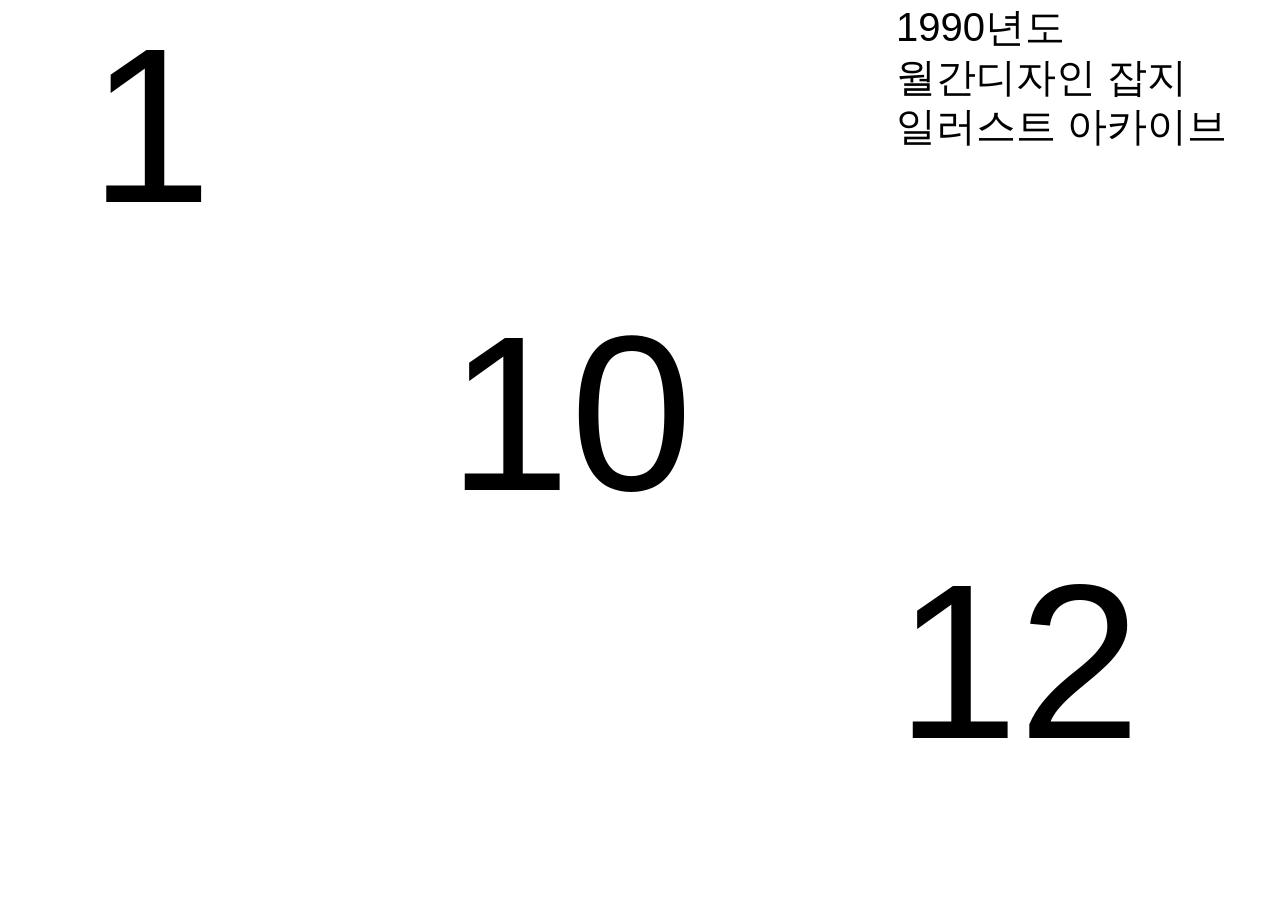
<file: index.html>
<!DOCTYPE html>
<html lamg="ko">
	<head>
		<title>1990년도 월간디자인 잡지 일러스트 아카이브</title>
		<meta charset="UTF-8">
		<meta name="viewport" content="width=device-width, initial-scale=1.0">
		<meta name="keywords" content="1990년도,월간디자인,잡지,일러스트,아카이브">
		<meta name="description" content="1990년도 월간디자인 잡지 일러스트 아카이브 입니다">
			


		<!-- Google / Search Engine Tags -->
		<meta itemprop="name" content="과월호" />
		<meta itemprop="description" content="1990년도 월간디자인 잡지 일러스트 아카이브 입니다" />
		<meta itemprop="image" content="trhkdnjfgh.jpg" />

		<!-- Facebook Meta Tags -->
		<meta property="og:url" content="" />
		<meta property="og:type" content="website" />
		<meta property="og:title" content="과월호" />
		<meta property="og:description" content="1990년도 월간디자인 잡지 일러스트 아카이브 입니다" />
		<meta property="og:image" content="rhkdnjfgh.jpg" />

		<!-- Twitter Meta Tags -->
		<meta name="twitter:card" content="summary_large_image" />
		<meta name="twitter:title" content="과월호" />
		<meta name="twitter:description" content="1990년도 월간디자인 잡지 일러스트 아카이브 입니다" />
		<meta name="twitter:image" content="rhkdnjfgh.jpg" />
		
		<link rel="stylesheet" href="style.css">


</head>
	<body>
		
	
		<section class="oneten">
			
			<article class="one"><a href="01.html">1</a></article>
			<article class="ten"><a href="02.html">10</a></article>

		</section>
		<section class="twelve">
			<article class="twelve12"><a href="03.html">12</a></article>
			
		</section>
	
		<section class="introduction">
			<article class="year">1990년도</article>
			<article class="magazine">월간디자인 잡지</article>
			<article class="archive">일러스트 아카이브</article>

		</section>
	</body>
</html>
</file>
<file: style.css>
@media (max-width:600px){

body{
display:flex;
flex-direction:column;
align-items:center;
padding:40px 0;

}



.introduction{
    pointer-events: none;
}


.oneten,
.twelve,
.title,
.introduction{
position:static !important;
width:100% !important;
height:auto  !important;
margin: 0  !important;
text-align: center;
z-index: auto !important;


}

.one,
.ten,
.twelve12{
position:static !important;
font-size:120px !important;
font-weight:300;
margin:20px 0;
position: relative;
z-index: 1000;


}

.title1,
.title2{
position:static !important;
font-size:25px !important;
margin:0;
margin-left: 15px;

}

.year,
.magazine,
.archive{
position:static !important;
font-size:25px !important;
margin:0;
margin-left: 15px;
}

.one a,
.ten a, 
.twelve12 a {
    color: black !important;
    text-decoration: none;
    transition: 0.3s; 
    pointer-events: auto;
}

.one a:hover, 
.ten a:hover, 
.twelve12 a:hover {
    color: #d9d9d9 !important;
}

.one a,
.ten a,
.twelve12 a{
    display: inline-block;
    cursor: pointer;
}

}




@media (max-width: 600px) {

    body {
        display: flex !important;
        flex-direction: column !important;
        align-items: center !important;
        padding: 20px !important;

    }

   
    .month, .january, .picture, .content-wrapper-01, 
    .author, .description-01, .gallery-with-descriptions {
        position: static !important;
        width: 100% !important;
        margin: 10px 0 !important;
        text-align: center !important;
        display: flex !important;
        flex-direction: column !important;
        align-items: center !important;
    }


   
    .work-img {
        width: 90% !important; 
        height: auto !important;
    }

  
    .one1, 
    .ten1, 
    .twelve24 {
        font-size: 50px !important;
        margin: 5px 0 !important;
        position: relative;
        z-index: 9999;
        letter-spacing: 2px;

    }


.ten1{
  transform: translateX(10px) !important;
}


    .one1 a,
.ten1 a, 
.twelve24 a {
    color: black !important;
    text-decoration: none;
    transition: 0.3s; 
    pointer-events: auto;
}

.one1 a:hover, 
.ten1 a:hover, 
.twelve24 a:hover {
    color: #d9d9d9 !important;
}

.one1 a,
.ten1 a,
.twelve24 a{
    display: inline-block;
    cursor: pointer;
     z-index: 9999 !important;
        position: relative !important;
}



    .month {
        display: flex !important;
        flex-direction: column !important;
        align-items: center !important;
        margin-top: -20px !important; 
        z-index: 9999 !important;
        position: relative !important;
    }


 .home {
        position: relative !important;
        margin-top: 90px !important; 
         margin-right: -400px !important; 
        order: -1 !important;        
        z-index: 999 !important;
         margin-bottom: 0px !important;
        display: block !important;
        text-align: center !important;
                
    
    }
         
    .january {
        position: static !important;
        width: 100% !important;
        text-align: center !important;
        margin-top: -80px !important; 
        margin-bottom: 20px !important;
        margin-right: -15px !important;

    }

    .january-group {
        position: static !important;
        display: flex !important;
        justify-content: center !important;
        font-size: 50px !important;
        transform: translateX(3px) !important;
    }
     .author{
        font-size: 30px;
    font-weight: bold;
    text-align: center;
    padding-bottom: 10px;        
    margin-bottom: 20px;
    border-bottom: 2px solid black; 
    display: inline-block;       
     }




}








.oneten{
	/*background-color: #d5bafc;*/
	width: 70vw;
	height: 80vh;
	position: absolute;
	top: 0;
	left: 0;
	z-index: -1;
}

.one{
	 font-family: "Helvetica Neue", Helvetica, Arial, sans-serif;
    font-size: 220px;
    font-weight: 300;
    position: absolute;
	top: 0;
	left: 10% !important;
	color: black;
}

.ten{
    font-family: "Helvetica Neue", Helvetica, Arial, sans-serif;
    font-size: 220px;
    font-weight: 300;
    position: absolute;
    bottom: 0;
    right: 40% !important;
    color: black;
}


.one a, .ten a, .twelve12 a {
    color: black !important;
    text-decoration: none;
    transition: 0.3s; 
}

.one a:hover, .ten a:hover, .twelve12 a:hover {
    color: #d9d9d9 !important;
}


.month{
	/*background-color: #d5bafc;*/
	width: 100vw;
	height: 30vh;
	position: absolute;
	top: 0;
	left: 0;
	z-index: -1;
}

.month a{
	color: black !important;
	text-decoration: none;
	transition: 0.3s;
}

.month a:hover{
	color: #d9d9d9 !important;
}

.one1{
	 font-family: "Helvetica Neue", Helvetica, Arial, sans-serif;
    font-size: 50px;
    font-weight: 300;
    position: absolute;
	top: 0;
	left: 10%;
	color: black;

}

.ten1{
	 font-family: "Helvetica Neue", Helvetica, Arial, sans-serif;
    font-size: 50px;
    font-weight: 300;
    position: absolute;
	top: 0;
	left: 41%;
	color: black;
     transform: translateX(60px);
}

 




.ten1 a {
    color: black !important;
    text-decoration: none;
    transition: 0.3s; 
}

.ten1 a:hover {
    color: #d9d9d9 !important; 
}


.twelve24{
	 font-family: "Helvetica Neue", Helvetica, Arial, sans-serif;
    font-size: 50px;
    font-weight: 300;
    position: absolute;
	top: 0;
	right: 10%;
	color: black;

}

.home{
	 font-family: "Helvetica Neue", Helvetica, Arial, sans-serif;
    font-size: 10px;
    font-weight: 300;
	color: black;
	position: absolute;
	top: 30%;
	right: 5%;
	


}

.january{
	/*background-color: blue;*/
	width: 100vw;
	height: 15vh;
	position: absolute;
	top: 30%;
	left: 0;
	z-index: -1;
}

.january-group {
    position: absolute;
    display: flex;       
    align-items: flex-end; 
    gap: 3px;       
    top: 0vh;         
    left: 40vw; 
     transform: translateX(-5px); 


}

.january1 {
    font-family: "Helvetica Neue", Helvetica, Arial, sans-serif;
    font-size: 120px;
    font-weight: 300;
    line-height: 1;      
}

.month1 {
    font-family: "Helvetica Neue", Helvetica, Arial, sans-serif;
    font-weight: 300;
    font-size: 80px;
   
    line-height: 1.4;  
}


.picture {
    width: 100%;
    display: flex;
    flex-direction: column;
    align-items: center;
    margin-top: 400px; 
    padding-bottom: 50px;
}

.picture-item {
   display: flex;        
    align-items: center; 
    justify-content: center; 
    margin-bottom: 50px;     
    width: 80%;              
    margin-left: auto;       
    margin-right: auto;
    gap: 40px;
}






/*
.content-wrapper-02 {
    display: flex;
    flex-direction: row;
    align-items: flex-start;
    width: 95%;
    margin: 0 auto;
    margin-left: 80px;
    gap: 20px; 
}
*/
/*
.author-02 {
    font-family: "Helvetica Neue", Helvetica, Arial, sans-serif;
    flex: 1; 
    text-align: center;
    font-size: 20px;
    margin-left: 0px;
    margin-top: 20px;
}*/



/*
.description-02 {
    font-family: "Helvetica Neue", Helvetica, Arial, sans-serif;
    flex: 2; 
    line-height: 1.6;
    font-size: 16px;
    margin-left: 80px;

}

*/







.ten{
	 font-family: "Helvetica Neue", Helvetica, Arial, sans-serif;
    font-size: 220px;
    font-weight: 300;
    position: absolute;
	top: 40%;
	left: 50%;
		color: black;
}



/*.content-wrapper {
    display: flex;
    justify-content: space-between;
    align-items: flex-start;
    width: 90%;
    margin: 0 auto;
    gap: 20px; 
}*/


/*.author {
    font-family: "Helvetica Neue", Helvetica, Arial, sans-serif;
    flex: 1; 
    text-align: center;
    font-size: 20px;
    margin-left: 30px;
    margin-top: ;
}
*/




.gallery-with-descriptions {
    display: flex;
    flex-direction: column;
    justify-content: center; 
    gap: 40px;   
   padding: 20px;            
}

.work-item {
    display: flex;
    flex-direction: column;
    align-items: center;
    gap: 20px;     
}

.work-img {
    width: 600px;            
    height: auto;            
    display: block;
}

.work-desc {
    font-family: "Helvetica Neue", Helvetica, Arial, sans-serif;
  font-size: 18px;
  margin: 0;      
}



/*.content-wrapper-01 {
    font-family: "Helvetica Neue", Helvetica, Arial, sans-serif;
   display: block !important;
    width: 60% !important;        
    margin-top: 50px !important; 
    margin-bottom: 50px !important;
    margin-left: 15% !important;  
    margin-right: auto !important; 
    text-align: left !important; 
}*/

.content-wrapper-01 {
    display: block !important;
    width: 60% !important;
    margin: 50px auto !important; 
    text-align: left !important;  
    align-items: flex-start;

}


.author {
    max-width: 400px;
    font-family: "Helvetica Neue", Helvetica, Arial, sans-serif;
    font-size: 24px;
    width: 15%;  
    margin-bottom: 15px !important;        
    text-align: center;
    padding-right: 20px !important; 
    word-break: keep-all; 
    font-weight: 20px; 
    word-break: keep-all;
    font-weight: bold;
     border-bottom: 2px solid black; 
    display: inline-block;   

}



.description-01 {
    max-width: 400px !important;
    margin: 20px auto !important;
    font-family: "Helvetica Neue", Helvetica, Arial, sans-serif;
    word-break: keep-all !important; 
    line-height: 1.6; 
    padding: 0 20px;
    text-align: center;
    margin-top: 20px; 
    margin-bottom: 40px;
    word-break: keep-all;

}

.author, 
.description-01 {
    display: block !important;
    text-align: left !important;
    margin-left: 0 !important;
    margin-right: 0 !important;
    width: 100% !important;

   
}





.content-wrapper-01, 
.picture-item {
    margin-left: 14% !important;
}



.twelve{
	/*background-color:yellow;*/
	width: 30vw;
	height: 45vh;
	position: absolute;
	top: 55%;
	right: 0;
	z-index: -1;
}

.twelve12{
	font-family: "Helvetica Neue", Helvetica, Arial, sans-serif;
    font-size: 220px;
    font-weight: 300;
    position: absolute;
	top: 10%;
	left: 0%;
		color: black;
}


/*
.picture2 {
    width: 100%;
    display: flex;
    flex-direction: column;
    align-items: center;
    margin-top: 400px; 
    padding-bottom: 50px;
}

.picture-group2 {
    width: 30%;           
    max-width: 800px;   
    height: auto;          
    margin-bottom: 30px;
    display: block;
}
*/







.introduction{
	/*background-color: skyblue;*/
	width: 30vw;
	height: 55vh;
	position: absolute;
	top: 0;
	right: 0;
	z-index: -1;

}


.year{
	font-family: "Helvetica Neue", Helvetica, Arial, sans-serif;
    font-size: 30px;
    font-weight: 300;
    position: absolute;
	top: 0%;
	left: 0%;

}

.magazine{
	font-family: "Helvetica Neue", Helvetica, Arial, sans-serif;
    font-size: 30px;
    font-weight: 300;
    position: absolute;
	top: 10%;
	left: 0%;

}

.archive{
	font-family: "Helvetica Neue", Helvetica, Arial, sans-serif;
    font-size: 30px;
    font-weight: 300;
    position: absolute;
	top: 20%;
	left: 0%;

}


.year, .magazine, .archive {
    font-family: "Helvetica Neue", Helvetica, Arial, sans-serif;
    font-weight: 300;
    font-size: 40px ;
    position: absolute;
    left: 0%;
}
</file>
